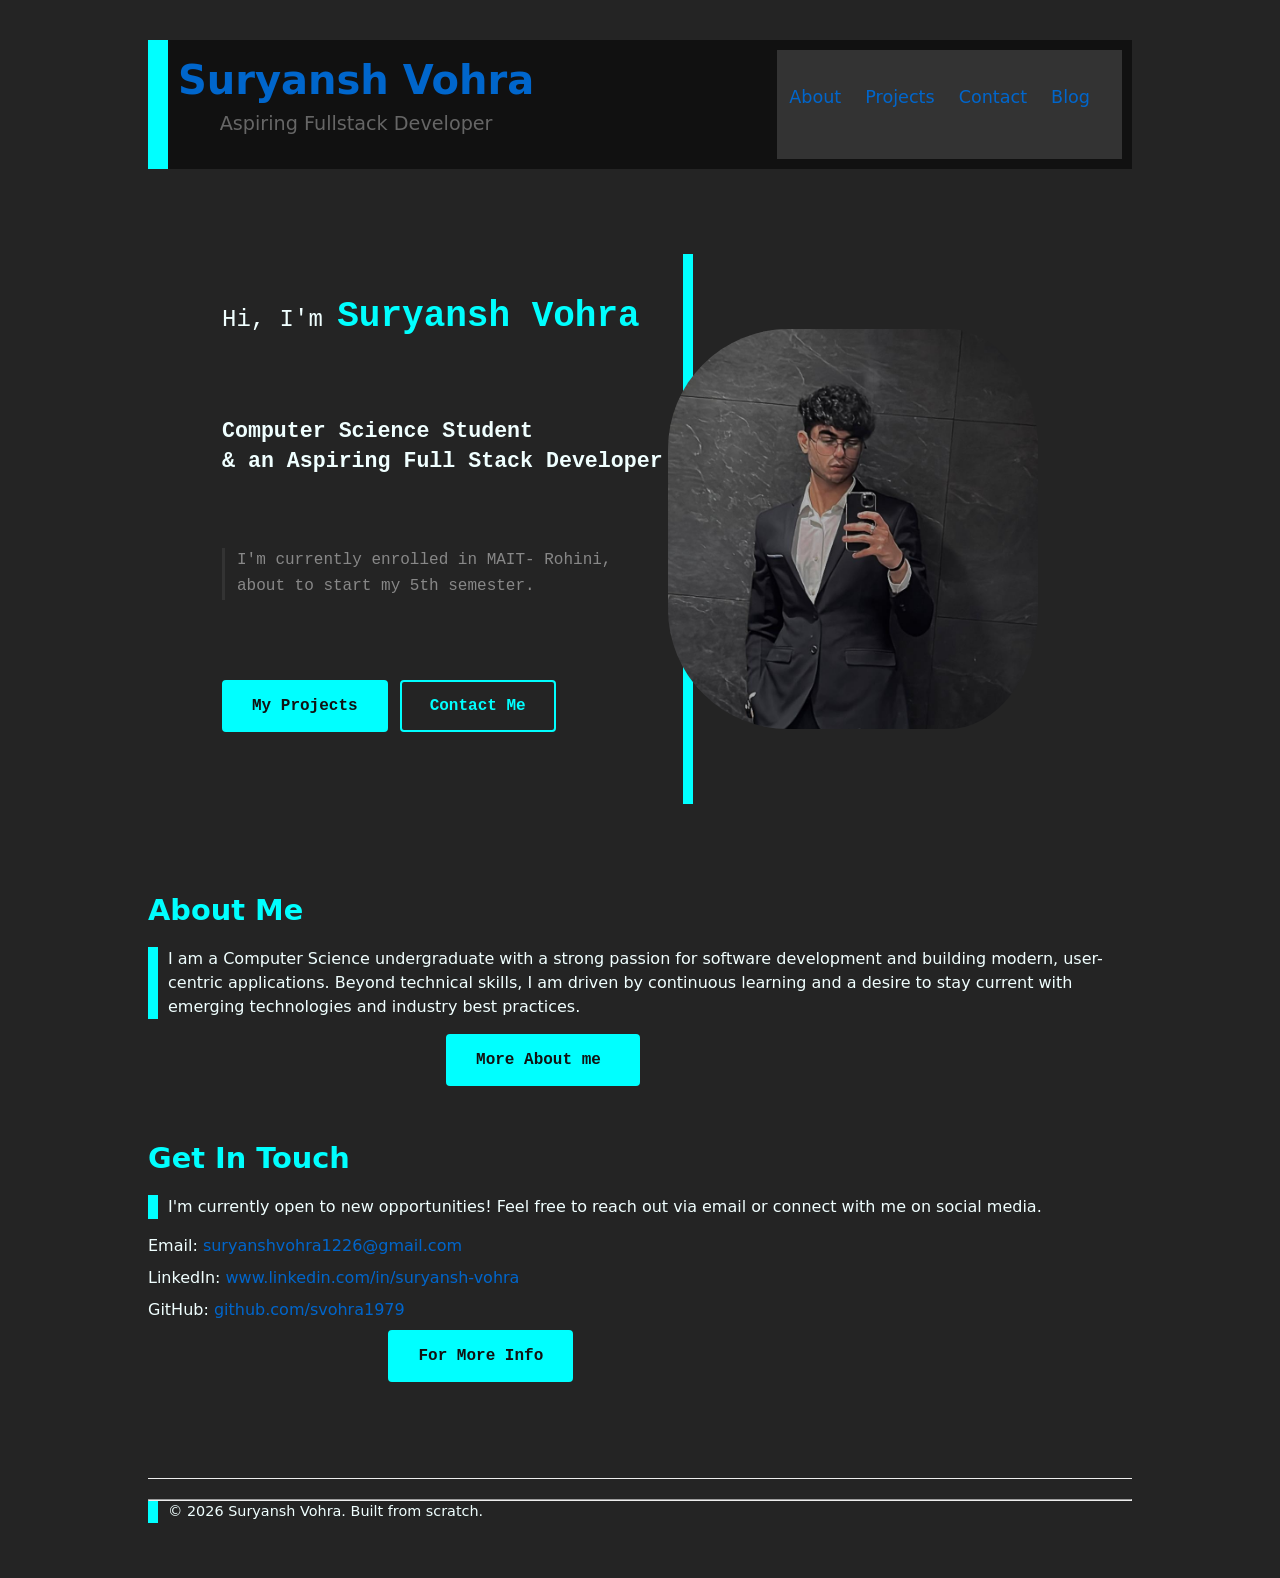
<file: index.html>
<!DOCTYPE html>
<html lang="en">

<head>
    
    <link rel="stylesheet" href="global.css">
    <meta charset="UTF-8">
    <meta name="viewport" content="width=device-width, initial-scale=1.0">
    <title>Suryansh Vohra | Portfolio </title>

</head>

<body>

    <header>
        <!-- <img src="images/pfp.jpeg" alt="Photo of Suryansh Vohra" class="profile-photo"> -->
        <div class="header-text">
        <h1 id="hname"><a href="index.html">Suryansh Vohra</a></h1>
        <p id="subtitle">Aspiring Fullstack Developer</p>
        </div>
        <nav>
            <a href="about.html"><p class="navp">About</p></a>
            <a href="projects.html"><p class="navp">Projects</p></a>
            <a href="contact.html"><p class="navp">Contact</p></a>
            <a href="blog.html"><p class="navp">Blog</p></a>
            
        </nav>
    </header>

    <section id="photo">
        <div id="prediv">
        <pre id="heropre">
                    <p class="hero-greeting">Hi, I'm <span class="hero-name">Suryansh Vohra</span></p>
                    <p class="hero-role">Computer Science Student<br>&amp; an Aspiring Full Stack Developer</p>
                    <p class="hero-detail">I'm currently enrolled in MAIT- Rohini,<br>about to start my 5th semester.</p>
                    <div id="hbuttons">
                        <a href="projects.html" class="hero-btn">My Projects</a>
                        <a href="contact.html" class="hero-btn hero-btn--outline">Contact Me</a>
                    </div>
        </pre>
    </div>

        <img src="images/pfp.jpeg" alt="Photo of Suryansh Vohra" class="profile-photo">
    </section>

    <main>
        
        
        <section id="about">
            <h2>About Me</h2>
            <p class="bodyp">I am a Computer Science undergraduate with a strong passion for software development and building modern,
                user-centric applications.

                Beyond technical skills, I am driven by continuous learning and a desire to stay current with emerging
                technologies and industry best practices.

                <pre>
                    <a href="about.html" class="hero-btn">More About me </a>
                </pre>
                
                
            </p>

            
        </section>
        <section id="contact">
            <h2>Get In Touch</h2>
            <p class="bodyp">I'm currently open to new opportunities! Feel free to reach out via email or connect with me on social
                media.</p>
            <ul>
                <li>Email: <a href="mailto:suryanshvohra1226@gmail.com">suryanshvohra1226@gmail.com</a></li>
                <li>LinkedIn: <a href="https://www.linkedin.com/in/suryansh-vohra" target="_blank" rel="noopener noreferrer">www.linkedin.com/in/suryansh-vohra</a></li>
                <li>GitHub: <a href="https://github.com/svohra1979" target="_blank" rel="noopener noreferrer">github.com/svohra1979</a></li>
            </ul>

            <pre>
                <a href="contact.html" class="hero-btn">For More Info</a>
            </pre>
        </section>
    </main>

    <footer>
        <hr>
        <p class="bodyp">&copy; 2026 Suryansh Vohra. Built from scratch.</p>
    </footer>

</body>

</html>
</file>
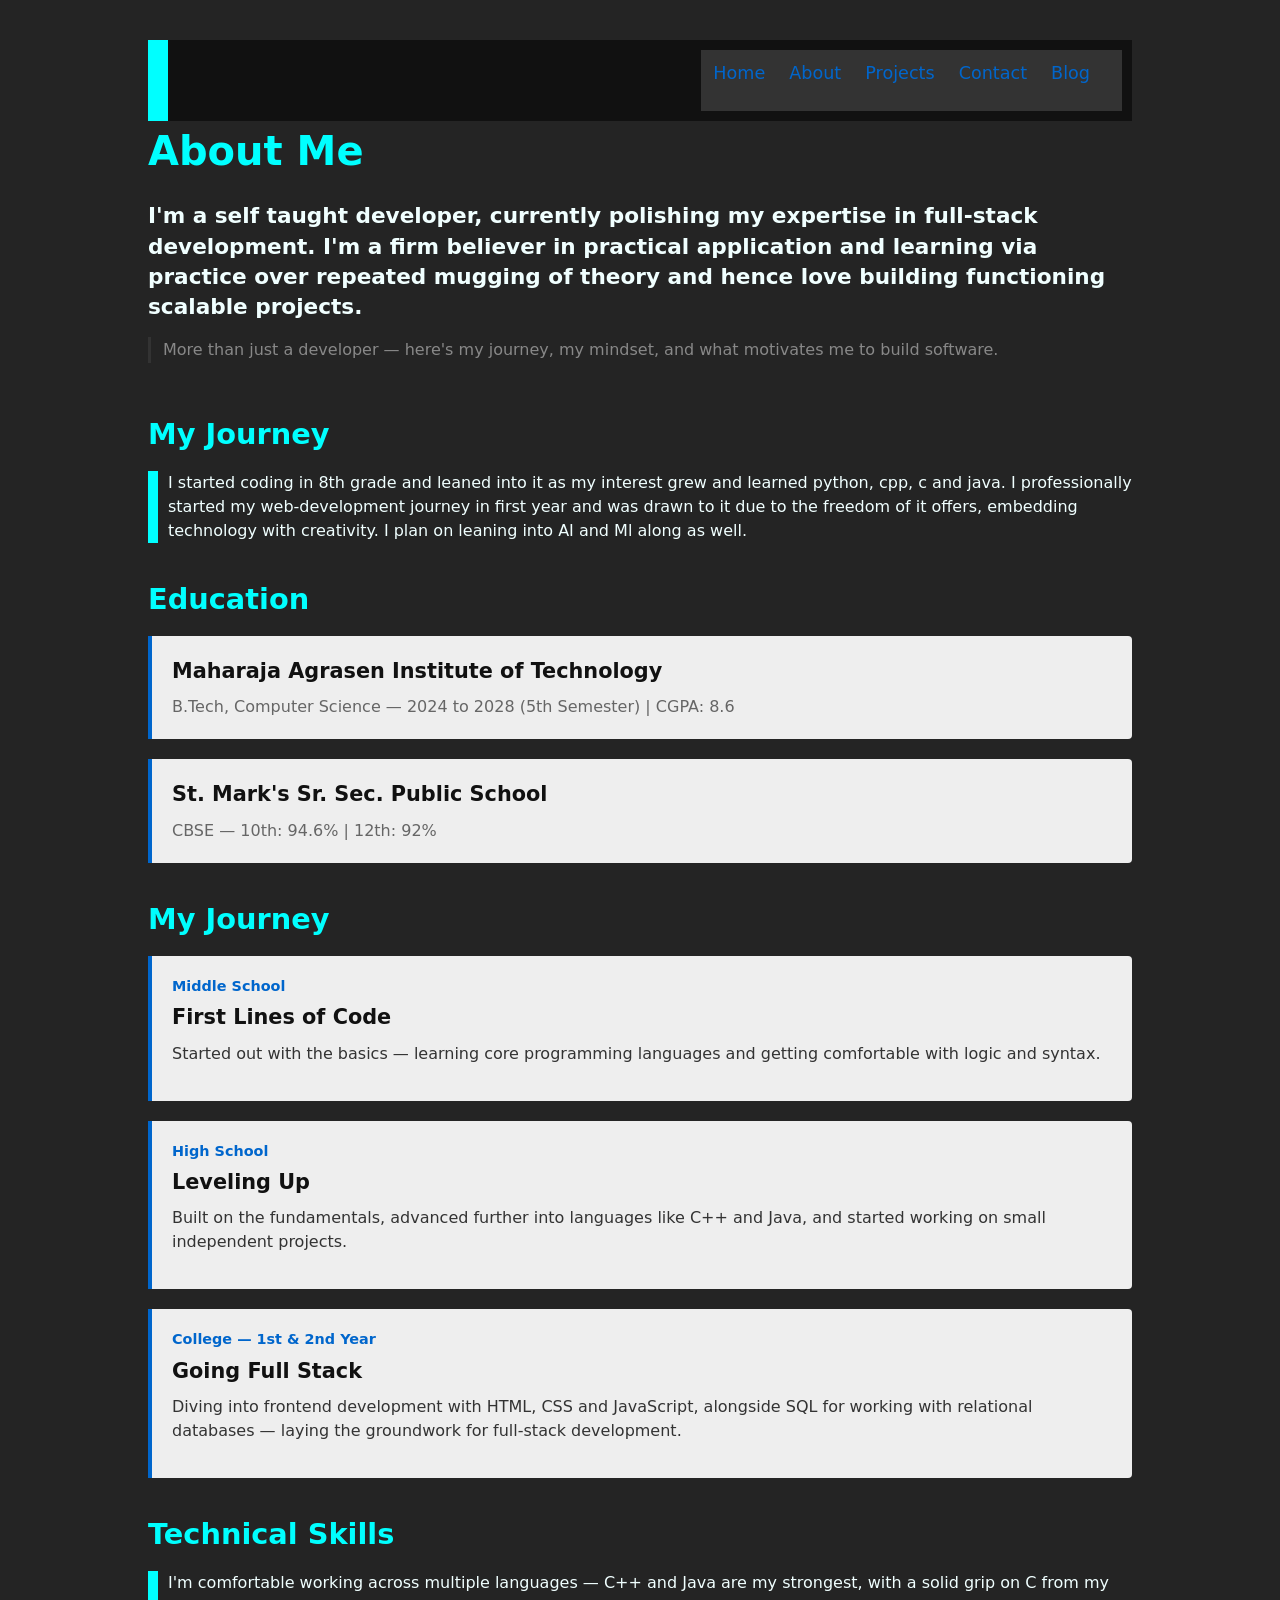
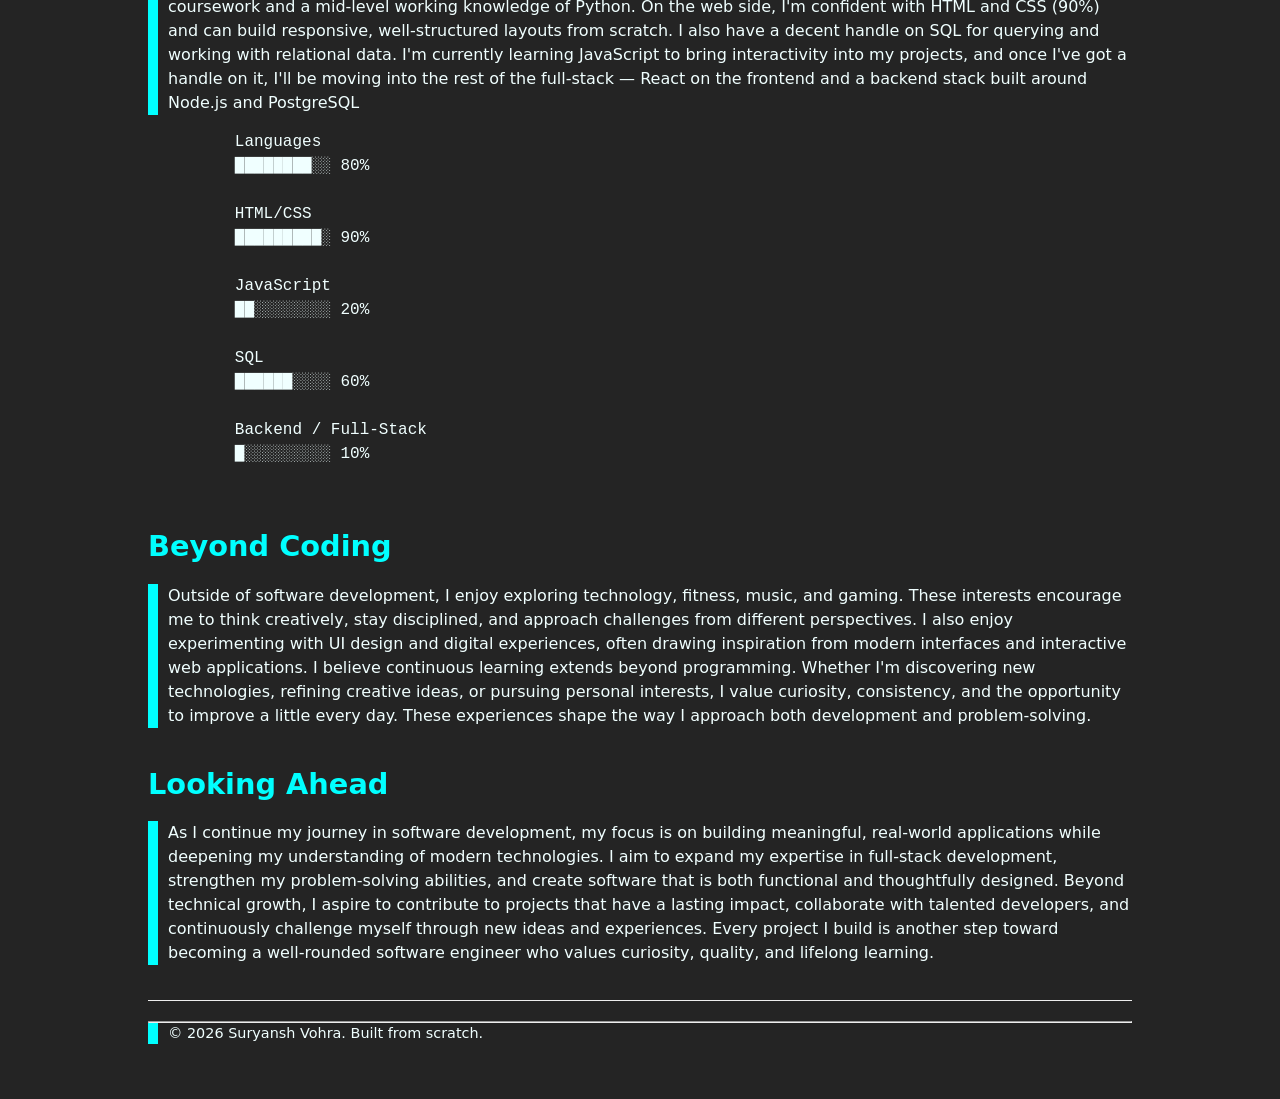
<file: about.html>
<!DOCTYPE html>
<html lang="en">

<head>
    <meta charset="UTF-8">
    <meta name="viewport" content="width=device-width, initial-scale=1.0">
    <title>About | Suryansh Vohra</title>


    <link rel="stylesheet" href="global.css">
    <link rel="stylesheet" href="navbar.css">
    <link rel="stylesheet" href="about.css">


</head>

<body>

    <!-- Navigation -->
    <header>
        <nav>
            <a href="index.html">
                <p class="navp">Home</p>
            </a>
            <a href="about.html">
                <p class="navp">About</p>
            </a>
            <a href="projects.html">
                <p class="navp">Projects</p>
            </a>
            <a href="contact.html">
                <p class="navp">Contact</p>
            </a>
            <a href="blog.html">
                <p class="navp">Blog</p>
            </a>

        </nav>
    </header>

    <main>

        <!-- About Hero -->
        <section class="about-hero">

            <div class="container">

                <h1>About Me</h1>

                <h2>I'm a self taught developer, currently polishing my expertise in full-stack development.
                    I'm a firm believer in practical application and learning via practice over repeated mugging of
                    theory and hence love building functioning scalable projects.
                </h2>

                <p>
                    More than just a developer — here's my journey,
                    my mindset, and what motivates me to build software.
                </p>

            </div>

        </section>


        <!-- My Journey -->
        <section class="journey">

            <div class="container">

                <h2>My Journey</h2>

                <p>
                    I started coding in 8th grade and leaned into it as my interest grew and learned python, cpp, c and
                    java.
                    I professionally started my web-development journey in first year and was drawn to it due to the
                    freedom
                    of it offers, embedding technology with creativity. I plan on leaning into AI and Ml along as well.

                </p>

            </div>

        </section>


        <!-- Education -->
        <section id="education">
            <h2>Education</h2>

            <div class="edu-item">
                <h3>Maharaja Agrasen Institute of Technology</h3>
                <span class="edu">B.Tech, Computer Science — 2024 to 2028 (5th Semester) | CGPA: 8.6</span>
            </div>

            <div class="edu-item">
                <h3>St. Mark's Sr. Sec. Public School</h3>
                <span class="edu">CBSE — 10th: 94.6% | 12th: 92%</span>
            </div>

        </section>


        <!-- Timeline -->
        <section id="timeline">
            <h2>My Journey</h2>
            <div class="timeline">

                <div class="timeline-item">

                    <div class="timeline-content">
                        <span class="timeline-year">Middle School</span>
                        <h3>First Lines of Code</h3>
                        <p>Started out with the basics — learning core programming languages and getting comfortable
                            with logic and syntax.</p>
                    </div>
                </div>

                <div class="timeline-item">

                    <div class="timeline-content">
                        <span class="timeline-year">High School</span>
                        <h3>Leveling Up</h3>
                        <p>Built on the fundamentals, advanced further into languages like C++ and Java, and started
                            working on small independent projects.</p>
                    </div>
                </div>

                <div class="timeline-item">
                    <div class="timeline-content">
                        <span class="timeline-year">College — 1st &amp; 2nd Year</span>
                        <h3>Going Full Stack</h3>
                        <p>Diving into frontend development with HTML, CSS and JavaScript, alongside SQL for working
                            with relational databases — laying the groundwork for full-stack development.</p>
                    </div>
                </div>

            </div>
        </section>


        <!-- Technical Skills -->
        <section class="skills">

            <div class="container">

                <h2>Technical Skills</h2>

                <p>
                    I'm comfortable working across multiple languages — C++ and Java are my strongest, with a solid grip
                    on C from my coursework and a mid-level working knowledge of Python. On the web side, I'm confident
                    with HTML and CSS (90%) and can build responsive, well-structured layouts from scratch. I also have
                    a decent handle on SQL for querying and working with relational data. I'm currently learning
                    JavaScript to bring interactivity into my projects, and once I've got a handle on it, I'll be moving
                    into the rest of the full-stack — React on the frontend and a backend stack built around Node.js and
                    PostgreSQL

                </p>
                <pre>
        Languages
        ████████░░ 80%
                    
        HTML/CSS
        █████████░ 90%
                    
        JavaScript
        ██░░░░░░░░ 20%
                    
        SQL
        ██████░░░░ 60%
                    
        Backend / Full-Stack
        █░░░░░░░░░ 10%
                </pre>

            </div>

        </section>


        <!-- Interests -->
        <section class="interests">

            <div class="container">

                <h2>Beyond Coding</h2>

                <p>
                    Outside of software development, I enjoy exploring technology, fitness, music, and gaming. These
                    interests encourage me to think creatively, stay disciplined, and approach challenges from different
                    perspectives. I also enjoy experimenting with UI design and digital experiences, often drawing
                    inspiration from modern interfaces and interactive web applications.

                    I believe continuous learning extends beyond programming. Whether I'm discovering new technologies,
                    refining creative ideas, or pursuing personal interests, I value curiosity, consistency, and the
                    opportunity to improve a little every day. These experiences shape the way I approach both
                    development and problem-solving.

                </p>

            </div>

        </section>


        <!-- Future Goals -->
        <section class="future">

            <div class="container">

                <h2>Looking Ahead</h2>

                <p>
                    

                    As I continue my journey in software development, my focus is on building meaningful, real-world
                    applications while deepening my understanding of modern technologies. I aim to expand my expertise
                    in full-stack development, strengthen my problem-solving abilities, and create software that is both
                    functional and thoughtfully designed.

                    Beyond technical growth, I aspire to contribute to projects that have a lasting impact, collaborate
                    with talented developers, and continuously challenge myself through new ideas and experiences. Every
                    project I build is another step toward becoming a well-rounded software engineer who values
                    curiosity, quality, and lifelong learning.


                </p>

            </div>

        </section>

    </main>

    <!-- Footer -->
    <footer>
        <hr>
        <p class="bodyp">&copy; 2026 Suryansh Vohra. Built from scratch.</p>
    </footer>

</body>

</html>
</file>
<file: global.css>
/* ==========================================================================
   1. Reset & Base Styles
   ========================================================================== */
   * {
    box-sizing: border-box;
    margin: 0;
    padding: 0;
   
}

body {
    
    font-family: system-ui, -apple-system, BlinkMacSystemFont, 'Segoe UI', Roboto, Oxygen, Ubuntu, Cantarell, sans-serif;
    line-height: 1.5;
    color: #333333;
    background-color: #242424;
    max-width: 80vw;
    margin: 0 auto;
    padding: 40px 20px;
}
header{
    top: 0;
    position: sticky;
    display: flex;
    justify-content: space-between;
    padding: 10px;
    background-color: #111111;
    border-left: 20px solid aqua;
    z-index: 100;
    
}   /* room for the photo; match photo height */

#hname{
    color: aqua;
}            

.header-text {
    grid-column: 2;
    text-align: center;
    
}

#photo{
    display: flex;
    justify-content: space-between;
    align-items: center;
    gap: 40px;
    
    min-height: 80vh;
   
}

#heropre{
    border-right: solid aqua 10px;
    padding-right: 20px;
    transform: translateX(5vw);
}


.hero-greeting {
    font-size: 1.5rem;
    color: azure;
    margin-bottom: 0;
}

.hero-name {
    color: aqua;
    font-size: 2.25rem;
    font-weight: 700;
}

.hero-role {
    font-size: 1.35rem;
    font-weight: 600;
    color: azure;
    line-height: 1.4;
    margin-bottom: 0;
}

.hero-detail {
    font-size: 1rem;
    color: #888888;
    line-height: 1.6;
    margin-bottom: 0;
    padding-left: 12px;
    border-left: 3px solid #333333;
}

#hbuttons {
    display: flex;
    flex-wrap: wrap;
    gap: 12px;
    margin-top: 0.5rem;
}

.hero-btn {
    display: inline-block;
    padding: 12px 28px;
    font-size: 1rem;
    font-weight: 600;
    text-decoration: none;
    border: 2px solid aqua;
    border-radius: 4px;
    background-color: aqua;
    color: #111111;
    transition: background-color 0.2s ease, color 0.2s ease, border-color 0.2s ease;
}

.hero-btn:hover {
    background-color: azure;
    border-color: azure;
    color: #111111;
    text-decoration: none;
}

.hero-btn--outline {
    background-color: transparent;
    color: aqua;
}

.hero-btn--outline:hover {
    background-color: aqua;
    color: #111111;
}

/* ==========================================================================
   2. Typography & Links
   ========================================================================== */
h2{
    color: aqua;
    margin-bottom: 15px;
    font-weight: 700;
}
h3 {
    color: #111111;
    margin-bottom: 15px;
    font-weight: 700;
}
h1{
    color: #111111; 
    font-weight: 700;
    text-align: center;
}
#subtitle{
    text-align: center;
    font-size: 1.2rem;
    font-weight: 500;
    color: #666666;
    margin-bottom: 20px;
}

h1 { font-size: 2.5rem; }
h2 { font-size: 1.8rem; margin-top: 0px; }
h3 { font-size: 1.3rem; }

p {
    margin-bottom: 15px;
    
}
.bodyp{
    border-left: 10px solid aqua;
    padding-left: 10px;
    color: azure;

}
pre{
    font-size: 1.5rem;
     
    padding-left: 10px;
    color: azure;
    

}

a {
    color: #0066cc;
    text-decoration: none;
}

a:hover {
    text-decoration: underline;
}

.profile-photo {
    transform: translateX(-5vw);
    display: block;
    width: 400px;
    height: 400px;
    object-fit: cover;
    padding-right: 30px;
    border-radius: 30%;   /* circle */
      /* centered above title */
}
/* ==========================================================================
   3. Navigation
   ========================================================================== */
header p {
    color: #666666;
    font-size: 1.1rem;
    margin-bottom: 15px;
}
nav{
    position: sticky;
    top: 0;
    display: flex;
    justify-content: center;
    align-items: center;
    
    background-color: #333333;
    padding: 10px;
    z-index: 100;
}
nav a {
    margin-right: 20px;
    font-weight: 500;
    
    padding-left: 2 px;
    padding-right: 2 px;
}

.navb{
    background-color: #111111;
}

 .navp{
    padding-left: 2px;
    padding-right: 2px;
    color: #0066cc;
}
/* ==========================================================================
   4. Project Cards & Lists
   ========================================================================== */
.project {
    background-color: #eeeeee;
    border-left: 4px solid #0066cc;
    padding: 20px;
    margin-bottom: 20px;
    border-radius: 0 4px 4px 0;
}

.project h3 {
    margin-bottom: 8px;
}

ul {
    list-style-type: none; /* Removes default bullet points */
}

li {
    margin-bottom: 8px;
    color:azure
}

/* ==========================================================================
   5. Footer
   ========================================================================== */
footer {
    margin-top: 60px;
    padding-top: 20px;
    border-top: 1px solid #eeeeee;
    color: #777777;
    font-size: 0.9rem;
}

@media (max-width: 700px) {
    body {
        width: calc(100% - 32px);
        max-width: none;
        padding: 16px 0 28px;
    }

    header {
        flex-direction: column;
        align-items: stretch;
        border-left-width: 6px;
    }

    nav {
        flex-wrap: wrap;
        gap: 4px 16px;
        justify-content: center;
    }

    nav a {
        margin-right: 0;
    }

    #photo {
        flex-direction: column;
        justify-content: center;
        gap: 28px;
        min-height: auto;
        padding: 48px 0;
    }

    #heropre {
        width: 100%;
        transform: none;
        border-right: 0;
        border-left: 3px solid aqua;
        padding: 0 0 0 12px;
        white-space: normal;
    }

    .profile-photo {
        width: min(100%, 320px);
        height: auto;
        aspect-ratio: 1;
        transform: none;
        padding-right: 0;
    }

    .hero-greeting {
        font-size: 1.25rem;
    }

    .hero-name {
        font-size: 1.8rem;
    }

    .hero-role {
        font-size: 1.15rem;
    }

    #hbuttons {
        flex-direction: column;
        align-items: stretch;
    }

    .hero-btn {
        text-align: center;
    }

    pre {
        white-space: normal;
    }

    footer {
        margin-top: 35px;
    }
}
</file>
<file: navbar.css>
nav{
    position: sticky;
    top: 0;
    display: flex;
    justify-content: center;
    align-items: center;
    
    background-color: #333333;
    padding: 10px;
    z-index: 100;
}
nav a {
    margin-right: 20px;
    font-weight: 500;
    
    padding-left: 2 px;
    padding-right: 2 px;
}

.navb{
    background-color: #111111;
}

 .navp{
    padding-left: 2px;
    padding-right: 2px;
    color: #0066cc;
}

@media (max-width: 700px) {
    nav {
        flex-wrap: wrap;
        gap: 4px 16px;
    }

    nav a {
        margin-right: 0;
    }
}
</file>
<file: about.css>
/* Base & Reset */
* {
    box-sizing: border-box;
    margin: 0;
    padding: 0;
}

body {
    font-family: system-ui, -apple-system, BlinkMacSystemFont, 'Segoe UI', Roboto, Oxygen, Ubuntu, Cantarell, sans-serif;
    line-height: 1.5;
    color: #333333;
    background-color: #242424;
    max-width: 80vw;
    margin: 0 auto;
    padding: 40px 20px;
}

/* Header - matches index design */
header {
    position: sticky;
    top: 0;
    display: flex;
    justify-content: flex-end;
    align-items: center;
    padding: 10px;
    background-color: #111111;
    border-left: 20px solid aqua;
    z-index: 100;
}

/* Typography */
h1 {
    color: aqua;
    font-weight: 700;
    font-size: 2.5rem;
}

h2 {
    color: aqua;
    margin-bottom: 15px;
    font-weight: 700;
    font-size: 1.8rem;
}

h3 {
    color: #111111;
    margin-bottom: 15px;
    font-weight: 700;
    font-size: 1.3rem;
}

p {
    margin-bottom: 15px;
}

a {
    color: #0066cc;
    text-decoration: none;
}

a:hover {
    text-decoration: underline;
}

pre {
    font-size: 1rem;
    padding-left: 10px;
    color: azure;
}

.bodyp {
    border-left: 10px solid aqua;
    padding-left: 10px;
    color: azure;
}

/* About Hero */
.about-hero {
    display: flex;
    align-items: center;
}

.about-hero h1 {
    text-align: left;
    margin-bottom: 20px;
}

.about-hero h2 {
    font-size: 1.35rem;
    font-weight: 600;
    color: azure;
    line-height: 1.4;
}

.about-hero p {
    font-size: 1rem;
    color: #888888;
    line-height: 1.6;
    border-left: 3px solid #333333;
    padding-left: 12px;
}

/* Section Spacing */
.journey, .skills, .interests, .future, #education, #timeline {
    margin-top: 35px;
}

.journey p, .skills p, .interests p, .future p {
    border-left: 10px solid aqua;
    padding-left: 10px;
    color: azure;
}

/* Education */
.edu-item {
    background-color: #eeeeee;
    border-left: 4px solid #0066cc;
    padding: 20px;
    margin-bottom: 20px;
    border-radius: 0 4px 4px 0;
}

.edu-item h3 {
    margin-bottom: 8px;
}

.edu {
    color: #666666;
}

/* Timeline */
.timeline-item {
    background-color: #eeeeee;
    border-left: 4px solid #0066cc;
    padding: 20px;
    margin-bottom: 20px;
    border-radius: 0 4px 4px 0;
}

.timeline-content h3 {
    margin-bottom: 8px;
}

.timeline-year {
    display: block;
    font-size: 0.9rem;
    color: #0066cc;
    font-weight: 600;
    margin-bottom: 5px;
}

.timeline-content p {
    color: #333333;
    border: none;
    padding: 0;
}

/* Footer */
footer {
    margin-top: 35px;
    padding-top: 20px;
    border-top: 1px solid #eeeeee;
    color: #777777;
    font-size: 0.9rem;
}

@media (max-width: 700px) {
    body {
        width: calc(100% - 32px);
        max-width: none;
        padding: 16px 0 28px;
    }

    header {
        flex-direction: column;
        align-items: stretch;
        border-left-width: 6px;
    }

    nav {
        flex-wrap: wrap;
        gap: 4px 16px;
    }

    nav a {
        margin-right: 0;
    }

    .about-hero {
        padding-top: 35px;
    }

    .about-hero h1 {
        font-size: 2rem;
    }

    .about-hero h2 {
        font-size: 1.15rem;
    }

    .skills pre {
        white-space: normal;
        font-size: 1rem;
    }
}
</file>
